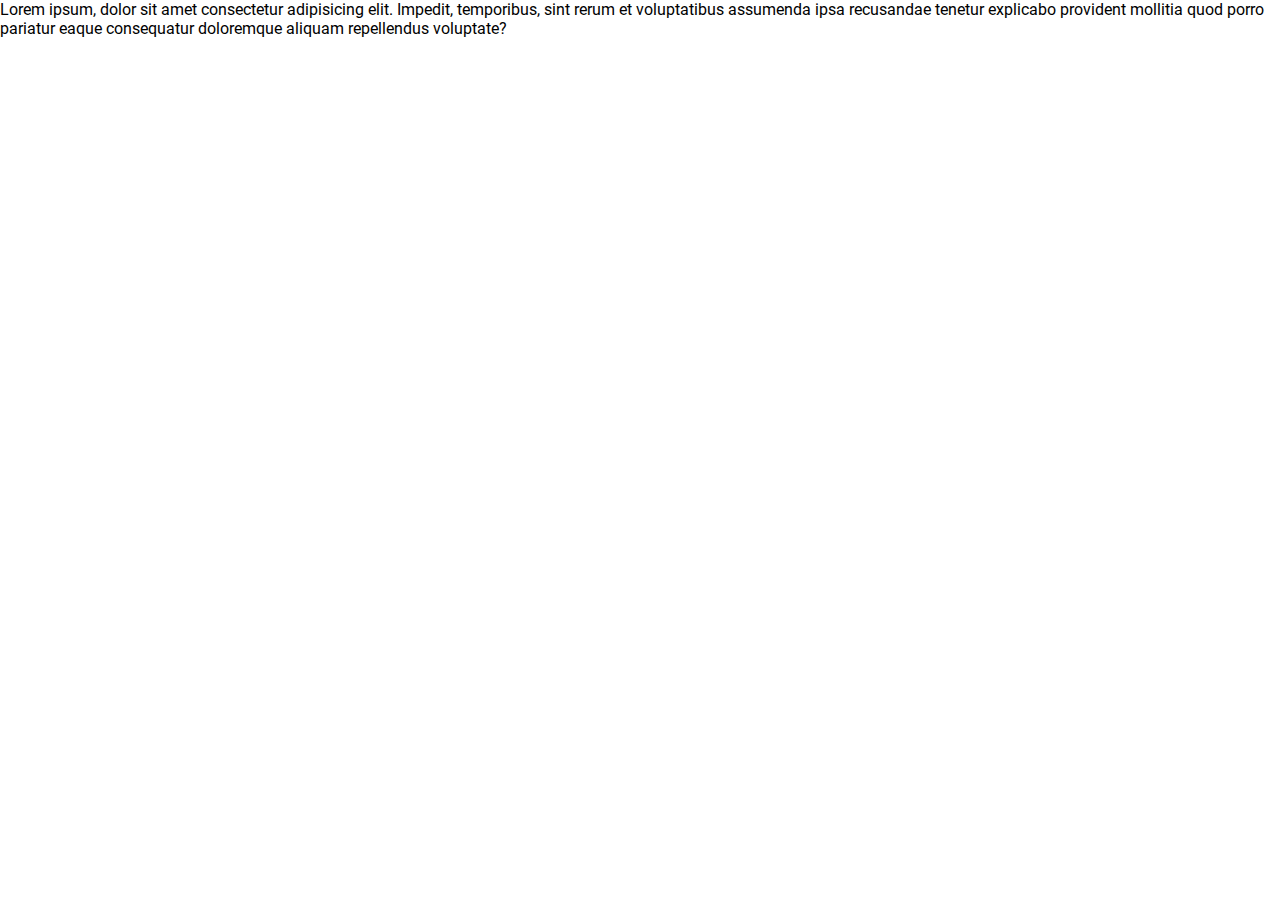
<file: index.html>
<!DOCTYPE html>
<html lang="en">

<head>
    <meta charset="UTF-8">
    <meta http-equiv="X-UA-Compatible" content="IE=edge">
    <meta name="viewport" content="width=device-width, initial-scale=1.0">
    <title>Document</title>
    <!-- <link rel="preconnect" href="https://fonts.googleapis.com">
    <link rel="preconnect" href="https://fonts.gstatic.com" crossorigin>
    <link href="https://fonts.googleapis.com/css2?family=Roboto:ital,wght@0,100;0,300;0,400;0,500;0,700;0,900;1,100;1,300;1,400;1,500;1,700;1,900&display=swap" rel="stylesheet"> -->
    <!-- <link rel="preconnect" href="https://fonts.googleapis.com">
    <link rel="preconnect" href="https://fonts.gstatic.com" crossorigin>
    <link href="https://fonts.googleapis.com/css2?family=Roboto:wght@100;900&display=swap" rel="stylesheet"> -->
    <link rel="stylesheet" href="assets/transfonter.org-20211030-135640/stylesheet.css">
    <link rel="stylesheet" href="assets/css/style.css">

</head>

<body>
    <!-- <div class="template">
        <div class="bio">
            <h1>Morgan</h1>
            <h4>Job Title</h4>
            <div class="email-phone">
                <p>Email: <a href="">test@gmail.com</a></p>
                <span>|</span>
                <p>Phone: 111 11 11</p>
            </div>
        </div>
        <div class="experience">
            <div class="work">
                <div class="work-experience">
                    <h2>Work Experience</h2>
                    <div class="company">
                        <h3>Company Title</h3>
                        <span>City</span>
                        <p>Lorem ipsum dolor sit amet consectetur adipisicing elit. Veniam eligendi deserunt asperiores, accusantium debitis atque velit earum quam quidem nisi minus ut hic mollitia quos nobis, at voluptatem rem et.</p>
                    </div>
                    <div class="company">
                        <h3>Company Title</h3>
                        <span>City</span>
                        <p>Lorem ipsum dolor sit amet consectetur adipisicing elit. Veniam eligendi deserunt asperiores, accusantium debitis atque velit earum quam quidem nisi minus ut hic mollitia quos nobis, at voluptatem rem et.</p>
                    </div>
                    <div class="company">
                        <h3>Company Title</h3>
                        <span>City</span>
                        <p>Lorem ipsum dolor sit amet consectetur adipisicing elit. Veniam eligendi deserunt asperiores, accusantium debitis atque velit earum quam quidem nisi minus ut hic mollitia quos nobis, at voluptatem rem et.</p>
                    </div>
                </div>
                <div class="projects">
                    <h2>Other Projects</h2>
                    <div class="project">
                        <h4>Project Title</h4>
                        <p>Lorem ipsum dolor sit amet consectetur adipisicing elit. Laborum quasi in non dolorem eius, quisquam doloribus, ipsa odio eveniet optio sequi. Illo perspiciatis tenetur qui iure consequatur sit! Necessitatibus, labore?</p>
                    </div>
                    <div class="project">
                        <h4>Project Title</h4>
                        <p>Lorem ipsum dolor sit amet consectetur adipisicing elit. Laborum quasi in non dolorem eius, quisquam doloribus, ipsa odio eveniet optio sequi. Illo perspiciatis tenetur qui iure consequatur sit! Necessitatibus, labore?</p>
                    </div>
                </div>
            </div>
            <div class="education">
                <h2>Education</h2>
                <div class="edu">
                    <h4>Education-School</h4>
                    <span>2012</span>
                    <p>Lorem ipsum dolor sit amet consectetur adipisicing elit. Asperiores quasi aperiam nam quo quaerat aspernatur illum harum! Natus, eius aut ut aspernatur rerum ab laudantium soluta repudiandae sed perspiciatis debitis.</p>
                </div>
                <div class="edu">
                    <h4>Education-School</h4>
                    <span>2012</span>
                    <p>Lorem ipsum dolor sit amet consectetur adipisicing elit. Asperiores quasi aperiam nam quo quaerat aspernatur illum harum! Natus, eius aut ut aspernatur rerum ab laudantium soluta repudiandae sed perspiciatis debitis.</p>
                </div>
                <div class="language">
                    <div class="edu">
                        <h4>Education-School</h4>
                        <span>2012</span>
                        <p>Lorem ipsum dolor sit amet consectetur adipisicing elit. Asperiores quasi aperiam nam quo quaerat aspernatur illum harum! Natus, eius aut ut aspernatur rerum ab laudantium soluta repudiandae sed perspiciatis debitis.</p>
                    </div>
                </div>
                <div class="skils">
                    <div class="edu">
                        <h4>Education-School</h4>
                        <span>2012</span>
                        <p>Lorem ipsum dolor sit amet consectetur adipisicing elit. Asperiores quasi aperiam nam quo quaerat aspernatur illum harum! Natus, eius aut ut aspernatur rerum ab laudantium soluta repudiandae sed perspiciatis debitis.</p>
                    </div>
                </div>
            </div>
        </div>
    </div> -->

    <p>Lorem ipsum, dolor sit amet consectetur adipisicing elit. Impedit, temporibus, sint rerum et voluptatibus assumenda ipsa recusandae tenetur explicabo provident mollitia quod porro pariatur eaque consequatur doloremque aliquam repellendus voluptate?</p>



</body>

</html>
</file>
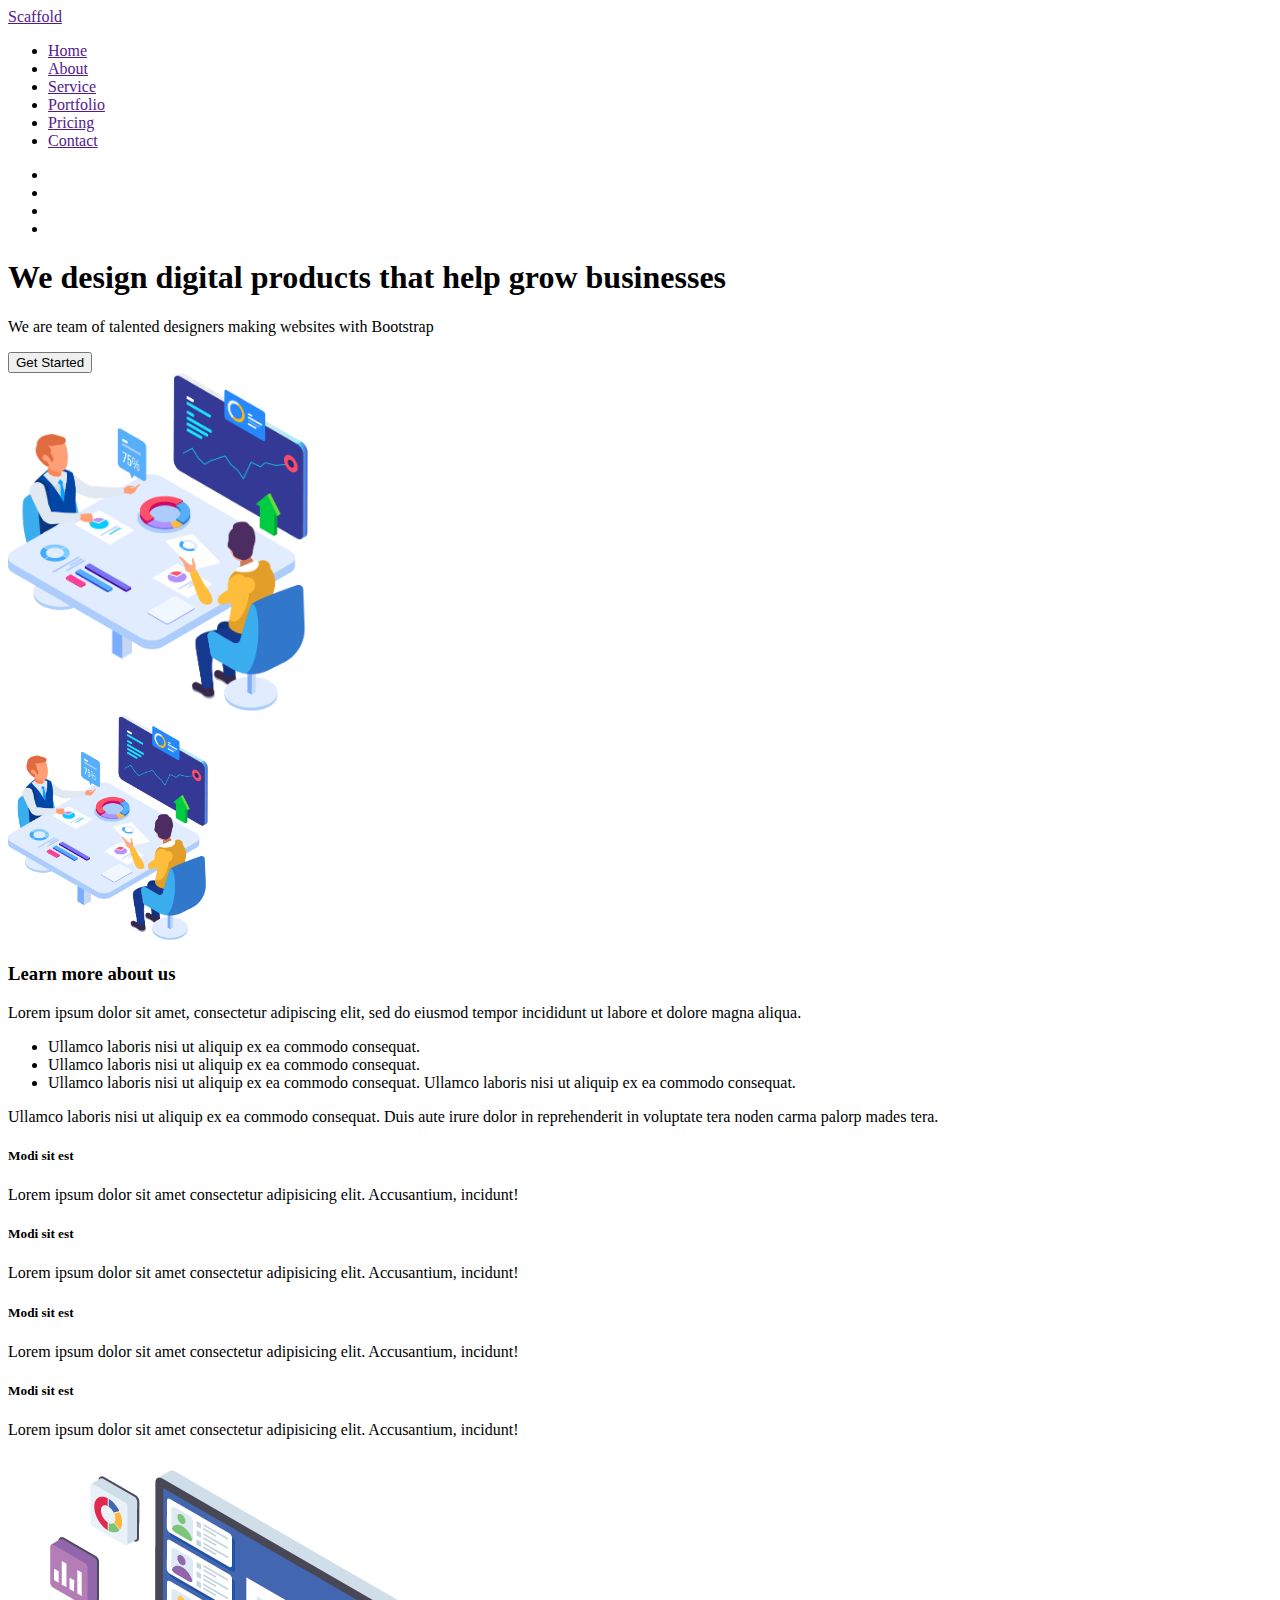
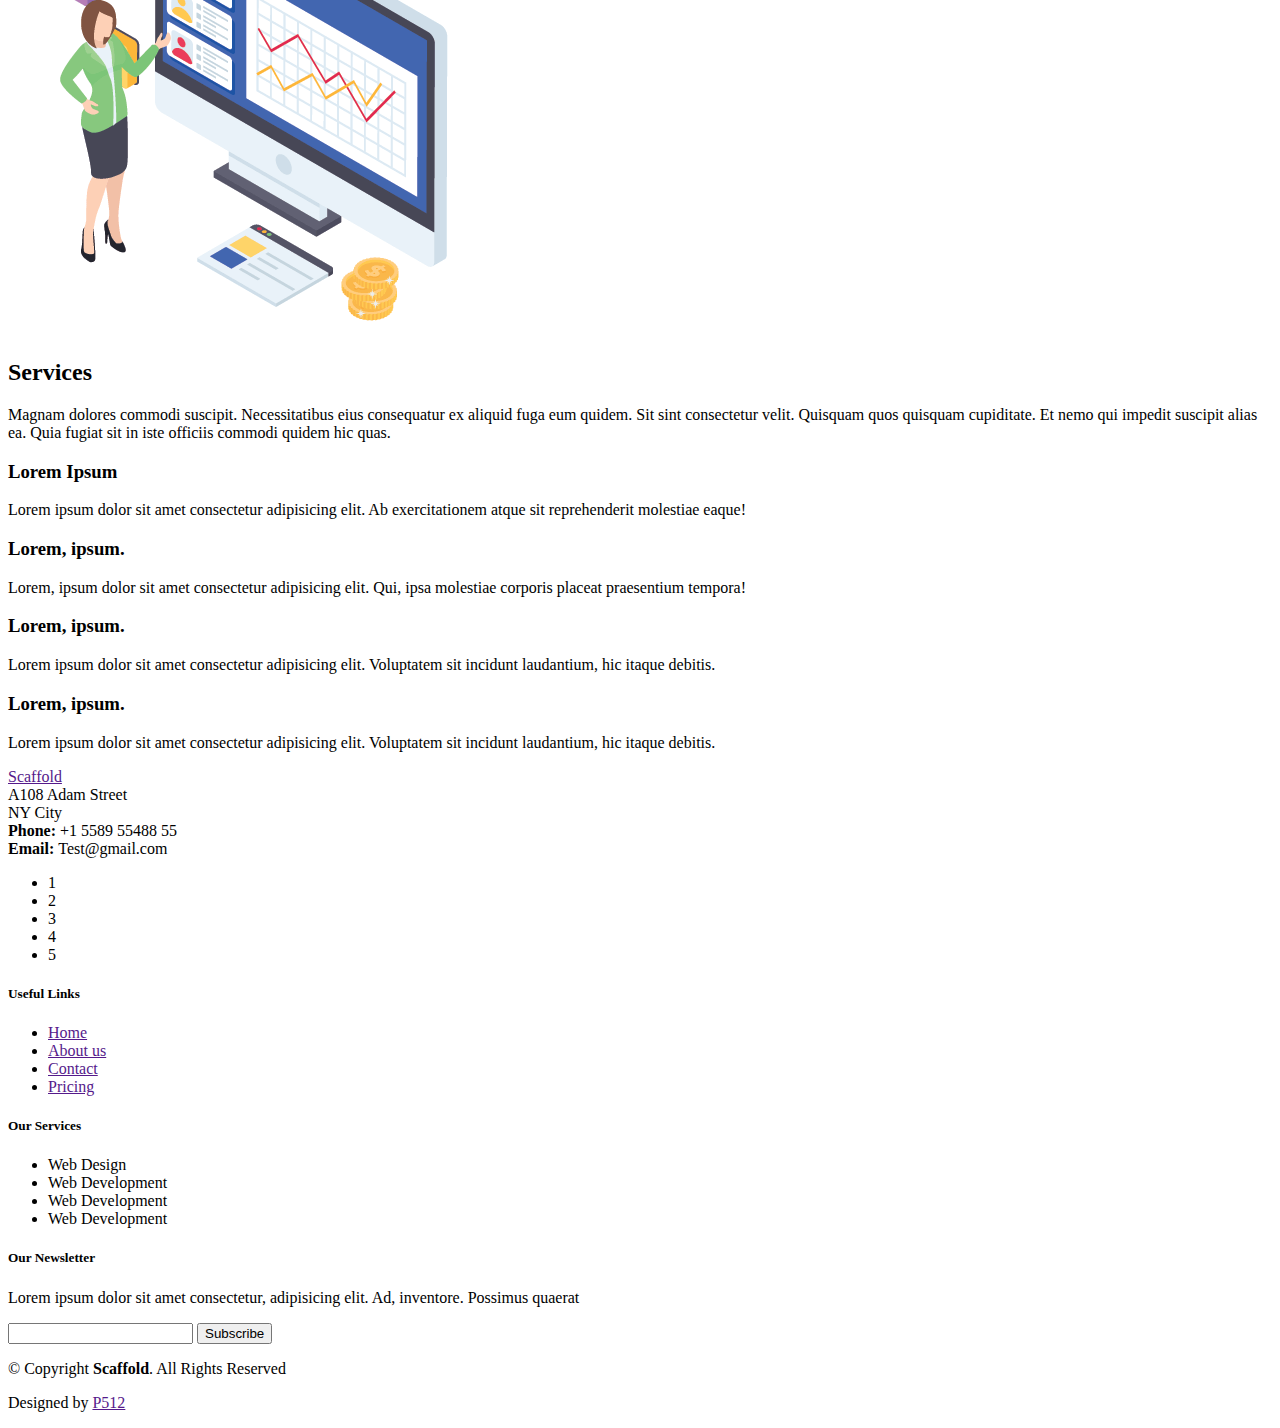
<file: layout.html>
<!DOCTYPE html>
<html lang="en">

<head>
    <meta charset="UTF-8">
    <meta http-equiv="X-UA-Compatible" content="IE=edge">
    <meta name="viewport" content="width=device-width, initial-scale=1.0">
    <title>Document</title>
    <link rel="stylesheet" href="https://cdnjs.cloudflare.com/ajax/libs/font-awesome/6.0.0-beta2/css/all.min.css" integrity="sha512-YWzhKL2whUzgiheMoBFwW8CKV4qpHQAEuvilg9FAn5VJUDwKZZxkJNuGM4XkWuk94WCrrwslk8yWNGmY1EduTA==" crossorigin="anonymous" referrerpolicy="no-referrer"
    />
</head>

<body>
    <header>
        <nav>
            <div class="logo">
                <a href="">Scaffold</a>
            </div>
            <div class="nav-links">
                <ul>
                    <li>
                        <a href="">Home</a>
                    </li>
                    <li>
                        <a href="">About <i class="fas fa-chevron-down"></i></a>
                    </li>
                    <li>
                        <a href="">Service</a>
                    </li>
                    <li>
                        <a href="">Portfolio</a>
                    </li>
                    <li>
                        <a href="">Pricing</a>
                    </li>
                    <li>
                        <a href="">Contact</a>
                    </li>
                </ul>
            </div>
            <div class="social-medias">
                <ul>
                    <li>
                        <a href="">
                            <i class="fab fa-twitter"></i>
                        </a>
                    </li>
                    <li>
                        <a href=""><i class="fab fa-facebook"></i></a>
                    </li>
                    <li>
                        <a href=""><i class="fab fa-instagram"></i></a>
                    </li>
                    <li>
                        <a href=""><i class="fab fa-linkedin"></i></a>
                    </li>
                </ul>
            </div>
        </nav>
    </header>
    <main>
        <section id="About-Business">
            <div class="about">
                <div class="title">
                    <h1>We design digital products that help grow businesses</h1>
                </div>
                <div class="article">
                    <p>We are team of talented designers making websites with Bootstrap</p>
                </div>
                <div class="btn">
                    <button>Get Started</button>
                </div>
            </div>
            <div class="image">
                <img width="300" src="assets/images/hero-img.png" alt="">
            </div>
        </section>
        <section id="More-About">
            <div class="image">
                <img width="200" src="assets/images/hero-img.png" alt="">
            </div>
            <div class="more">
                <div class="title">
                    <h3>Learn more about us</h3>

                </div>
                <div class="article">
                    <p>Lorem ipsum dolor sit amet, consectetur adipiscing elit, sed do eiusmod tempor incididunt ut labore et dolore magna aliqua.</p>
                    <ul>
                        <li> Ullamco laboris nisi ut aliquip ex ea commodo consequat.</li>
                        <li> Ullamco laboris nisi ut aliquip ex ea commodo consequat.</li>
                        <li> Ullamco laboris nisi ut aliquip ex ea commodo consequat. Ullamco laboris nisi ut aliquip ex ea commodo consequat.</li>
                    </ul>
                    <p>Ullamco laboris nisi ut aliquip ex ea commodo consequat. Duis aute irure dolor in reprehenderit in voluptate tera noden carma palorp mades tera.</p>
                </div>
            </div>
        </section>
        <section id="Stats">
            <div class="options">
                <div class="option">
                    <h5>
                        Modi sit est
                    </h5>
                    <p>Lorem ipsum dolor sit amet consectetur adipisicing elit. Accusantium, incidunt!</p>
                </div>
                <div class="option">
                    <h5>
                        Modi sit est
                    </h5>
                    <p>Lorem ipsum dolor sit amet consectetur adipisicing elit. Accusantium, incidunt!</p>
                </div>
                <div class="option">
                    <h5>
                        Modi sit est
                    </h5>
                    <p>Lorem ipsum dolor sit amet consectetur adipisicing elit. Accusantium, incidunt!</p>
                </div>
                <div class="option">
                    <h5>
                        Modi sit est
                    </h5>
                    <p>Lorem ipsum dolor sit amet consectetur adipisicing elit. Accusantium, incidunt!</p>
                </div>
            </div>
            <div class="images">
                <div class="image">
                    <img src="assets/images/features-1.png" alt="">
                </div>
                <div style="display: none;" class="image">
                    <img src="assets/images/features-1.png" alt="">
                </div>
                <div style="display: none;" class="image">
                    <img src="assets/images/features-1.png" alt="">
                </div>
                <div style="display: none;" class="image">
                    <img src="assets/images/features-1.png" alt="">
                </div>
            </div>
        </section>
        <section id="Services">
            <div class="title-article">
                <div class="title">
                    <h2>Services</h2>
                </div>
                <div class="article">
                    Magnam dolores commodi suscipit. Necessitatibus eius consequatur ex aliquid fuga eum quidem. Sit sint consectetur velit. Quisquam quos quisquam cupiditate. Et nemo qui impedit suscipit alias ea. Quia fugiat sit in iste officiis commodi quidem hic quas.
                </div>
            </div>
            <div class="cards">
                <div class="card">
                    <div class="icon">
                        <i class="fas fa-file-word"></i>
                    </div>
                    <div class="info">
                        <h3>Lorem Ipsum</h3>
                        <p>Lorem ipsum dolor sit amet consectetur adipisicing elit. Ab exercitationem atque sit reprehenderit molestiae eaque!</p>
                    </div>
                </div>
                <div class="card">
                    <div class="icon">
                        <i class="fas fa-file-word"></i>
                    </div>
                    <div class="info">
                        <h3>Lorem, ipsum.</h3>
                        <p>Lorem, ipsum dolor sit amet consectetur adipisicing elit. Qui, ipsa molestiae corporis placeat praesentium tempora!</p>
                    </div>
                </div>
                <div class="card">
                    <div class="icon">
                        <i class="fas fa-file-word"></i>
                    </div>
                    <div class="info">
                        <h3>Lorem, ipsum.</h3>
                        <p>Lorem ipsum dolor sit amet consectetur adipisicing elit. Voluptatem sit incidunt laudantium, hic itaque debitis.</p>
                    </div>
                </div>
                <div class="card">
                    <div class="icon">
                        <i class="fas fa-file-word"></i>
                    </div>
                    <div class="info">
                        <h3>Lorem, ipsum.</h3>
                        <p>Lorem ipsum dolor sit amet consectetur adipisicing elit. Voluptatem sit incidunt laudantium, hic itaque debitis.</p>
                    </div>
                </div>
            </div>
        </section>
    </main>
    <footer>
        <div class="footer-info">
            <div class="logo-contact">
                <div class="logo">
                    <a href="">Scaffold</a>
                </div>
                <div class="contact">
                    <div class="address">
                        <div class="location">
                            <span>A108 Adam Street</span><br>
                            <span>NY City</span>
                        </div>
                        <div class="phone-email">
                            <span>
                                <b>Phone: </b>  +1 5589 55488 55
                            </span><br>
                            <span>
                                <strong>Email: </strong> Test@gmail.com
                            </span>
                        </div>
                    </div>
                    <div class="socail">
                        <ul>
                            <li>1</li>
                            <li>2</li>
                            <li>3</li>
                            <li>4</li>
                            <li>5</li>
                        </ul>
                    </div>
                </div>
            </div>
            <div class="useful-links">
                <div class="title">
                    <h5>
                        Useful Links
                    </h5>
                </div>
                <ul>
                    <li>
                        <a href="">Home</a>
                    </li>
                    <li>
                        <a href="">About us</a>
                    </li>
                    <li>
                        <a href="">Contact</a>
                    </li>
                    <li>
                        <a href="">Pricing</a>
                    </li>
                </ul>
            </div>
            <div class="our-services">
                <h5>Our Services</h5>
                <ul>
                    <li>Web Design</li>
                    <li>Web Development</li>
                    <li>
                        Web Development
                    </li>
                    <li>
                        Web Development
                    </li>
                </ul>
            </div>
            <div class="our-newsletter">
                <div class="info">
                    <h5>
                        Our Newsletter
                    </h5>
                    <p>Lorem ipsum dolor sit amet consectetur, adipisicing elit. Ad, inventore. Possimus quaerat </p>
                </div>
                <form action="">
                    <input type="email">
                    <button type="submit">Subscribe</button>
                </form>
            </div>
        </div>
        <div class="copyright">
            <p>© Copyright <b>Scaffold</b>. All Rights Reserved</p>
            <p>Designed by <a href="">P512</a></p>
        </div>
    </footer>
</body>

</html>
</file>
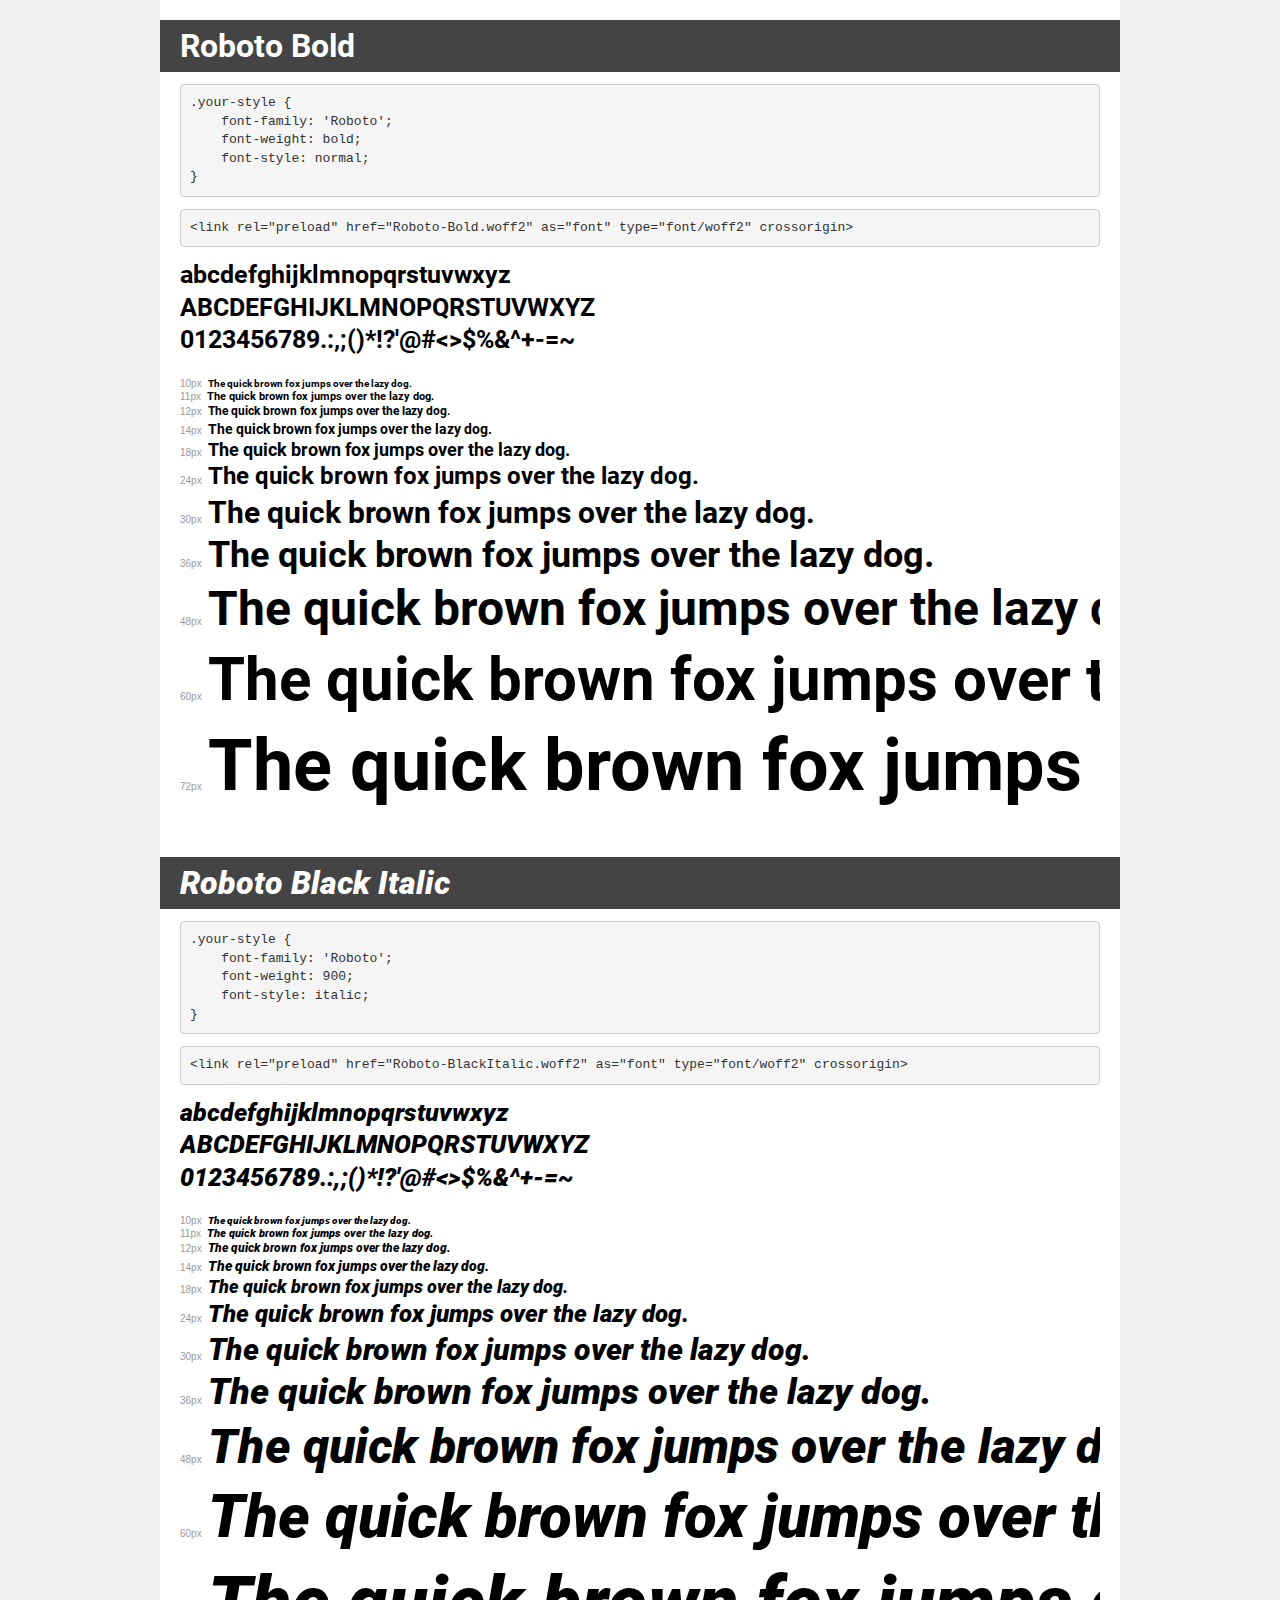
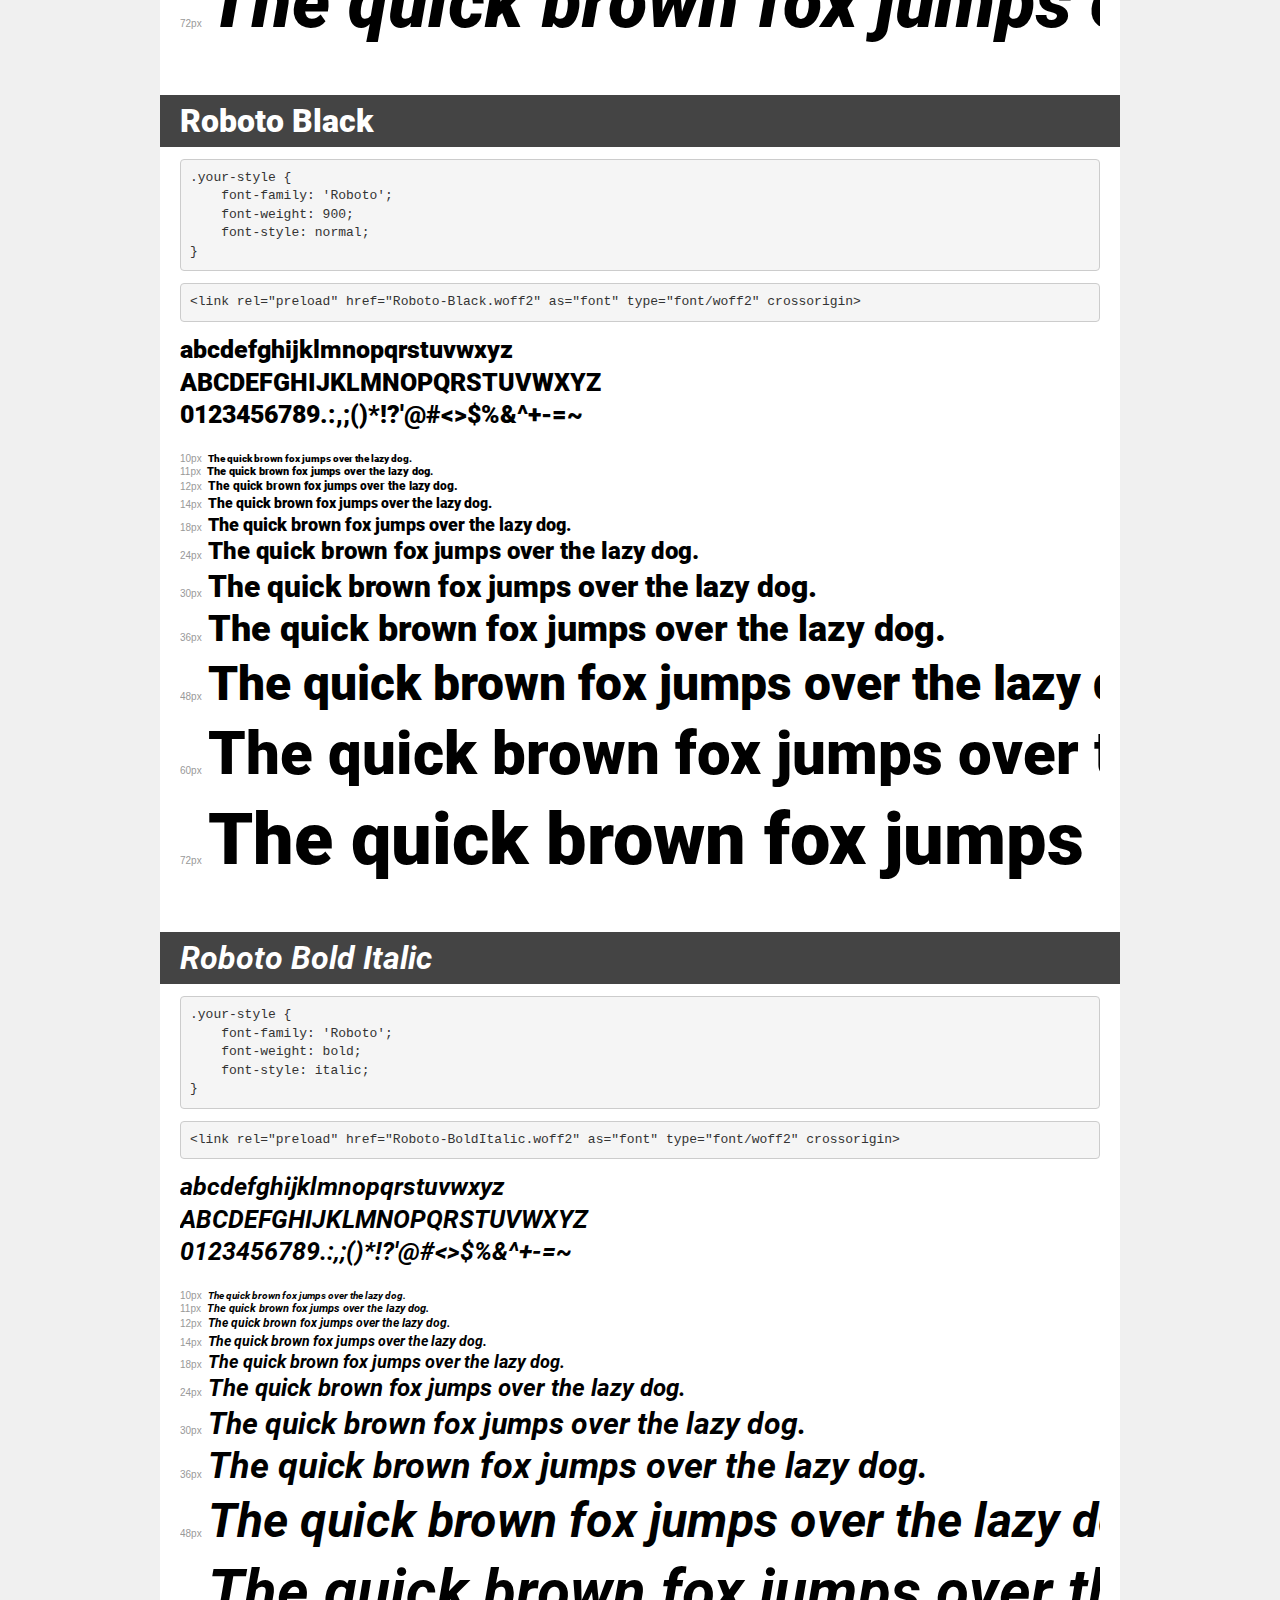
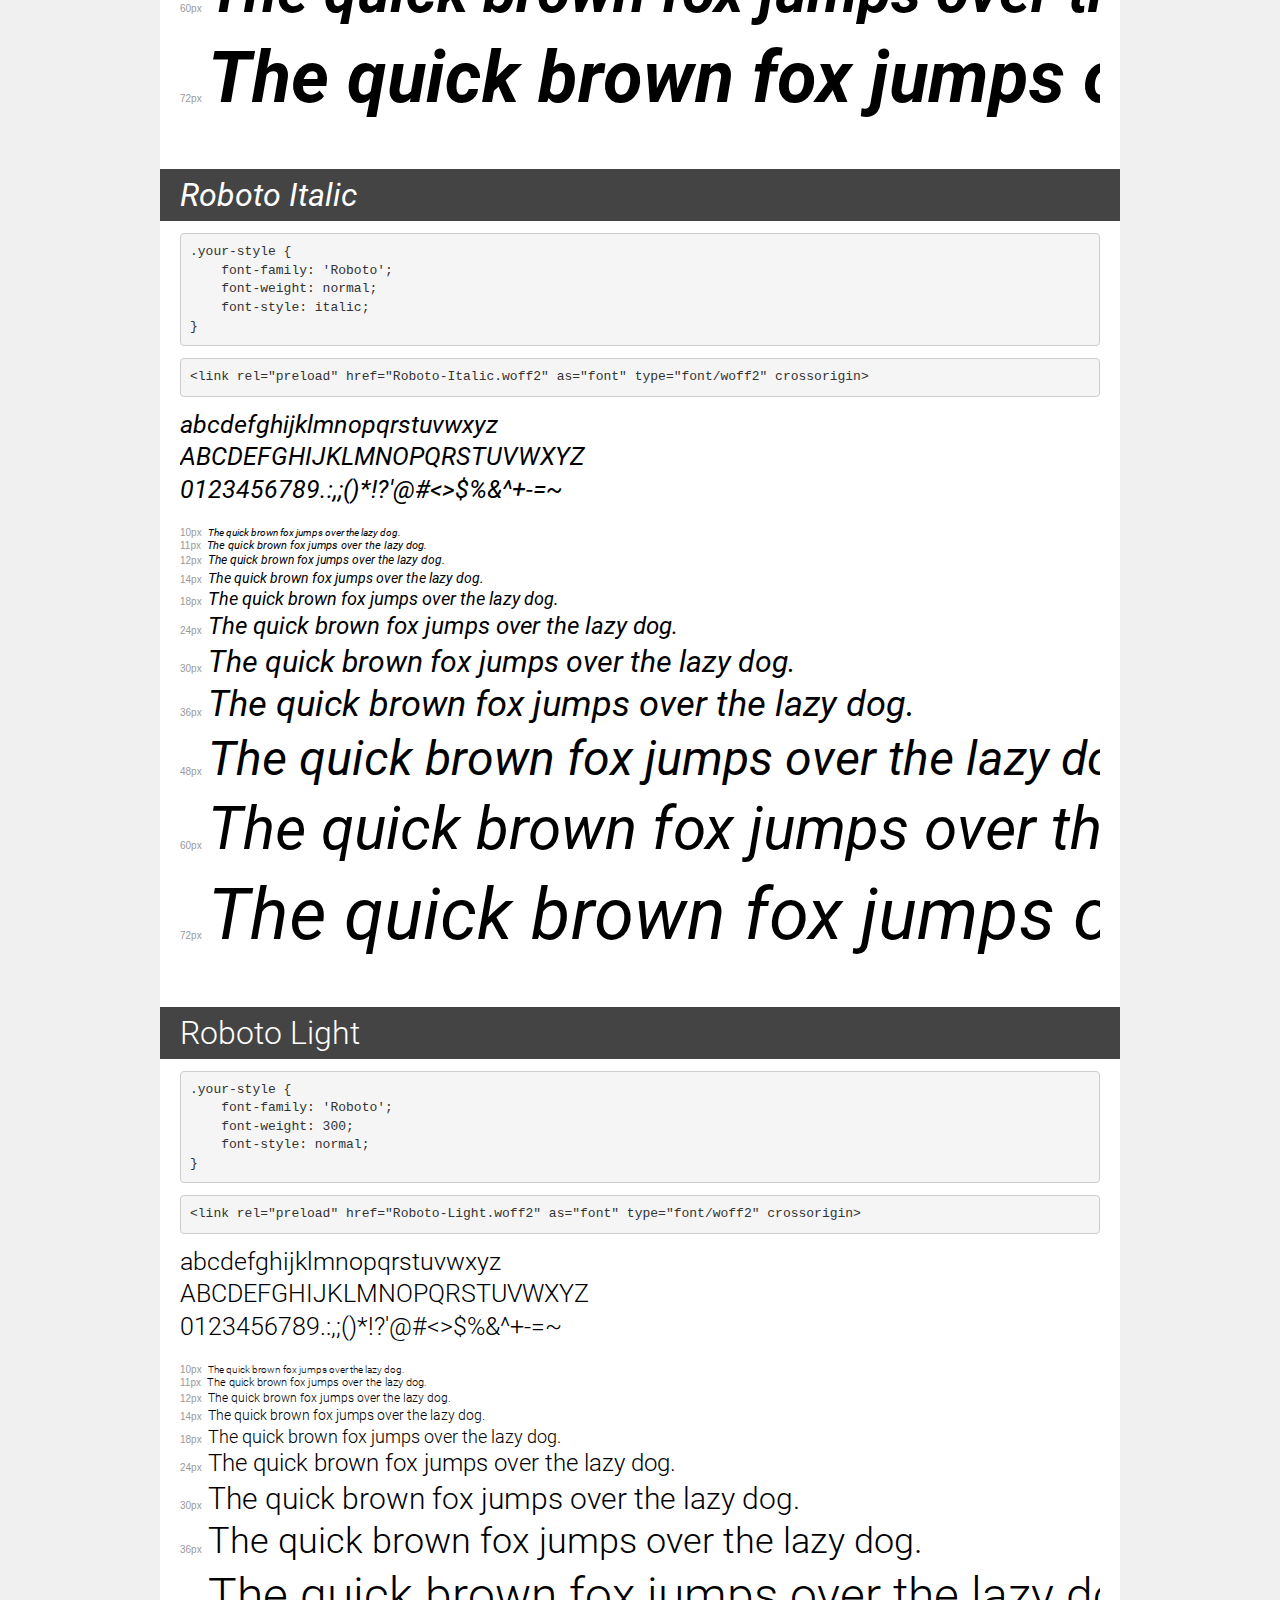
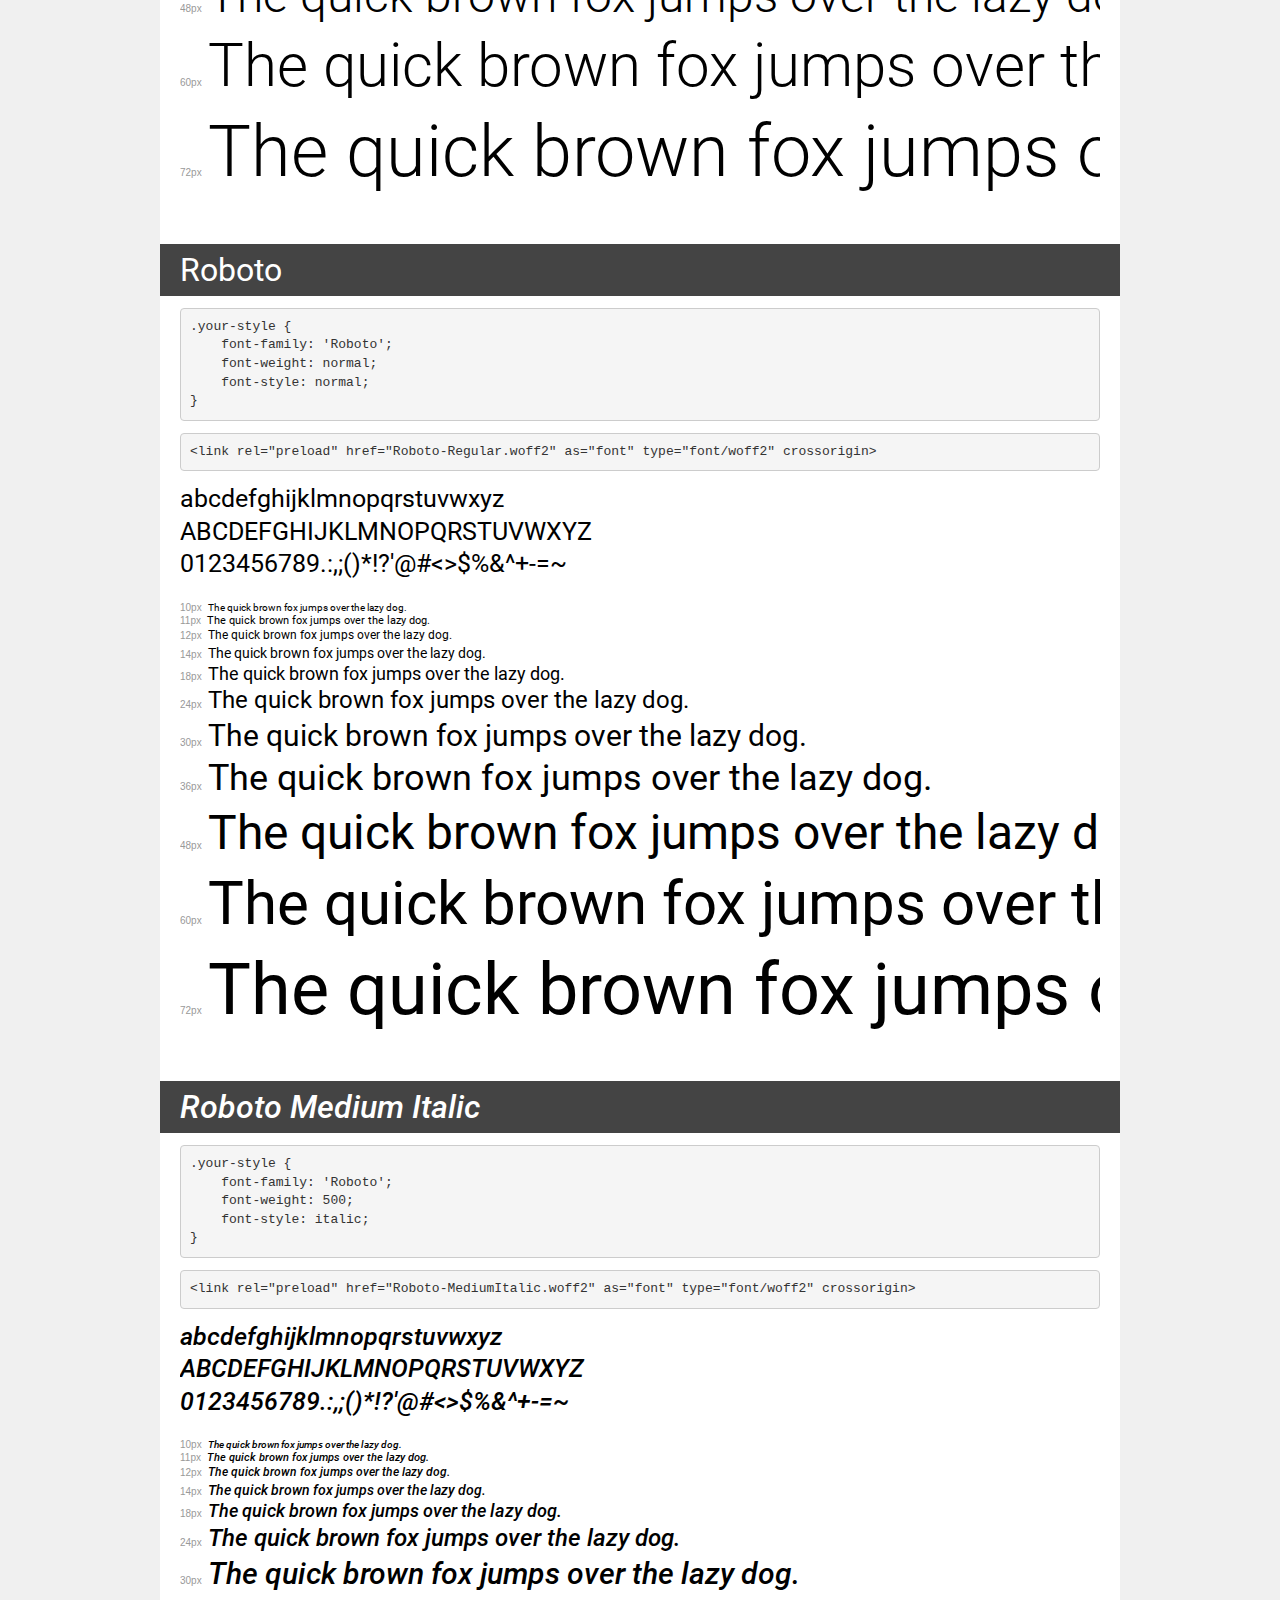
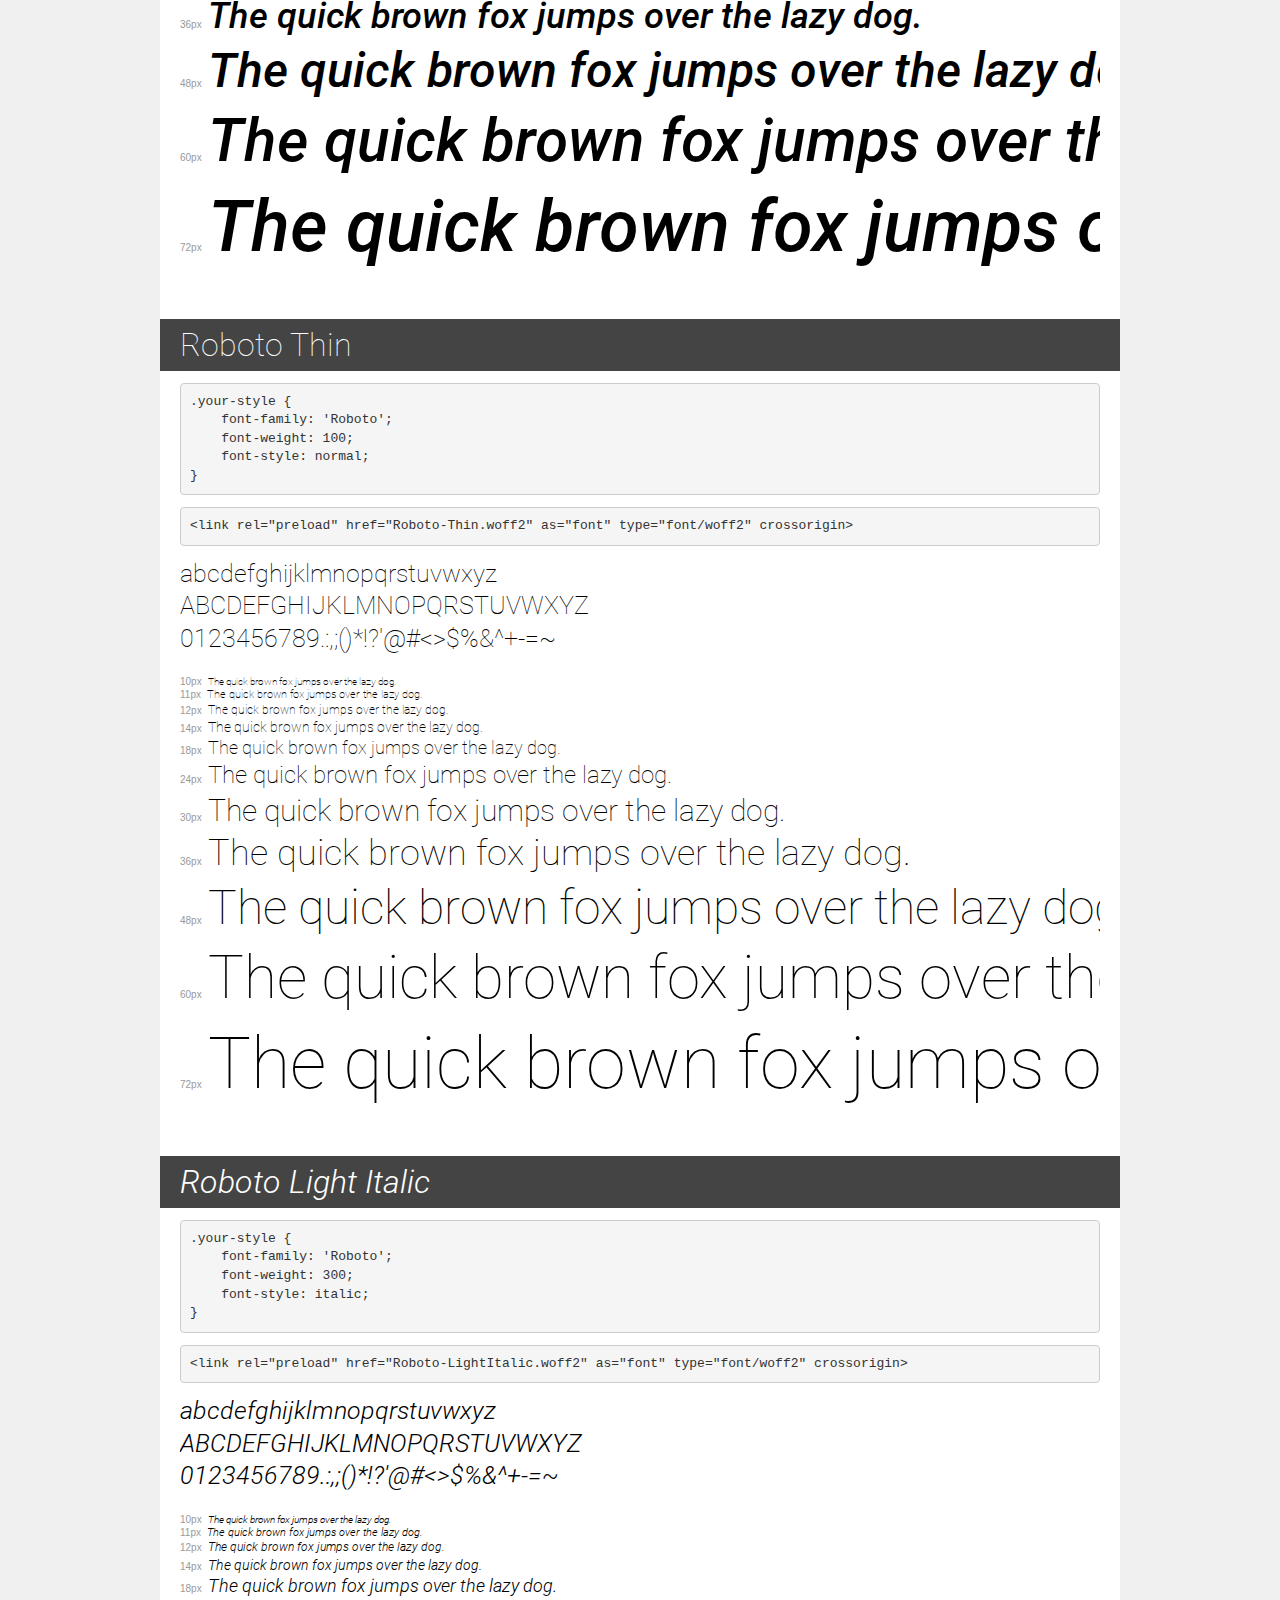
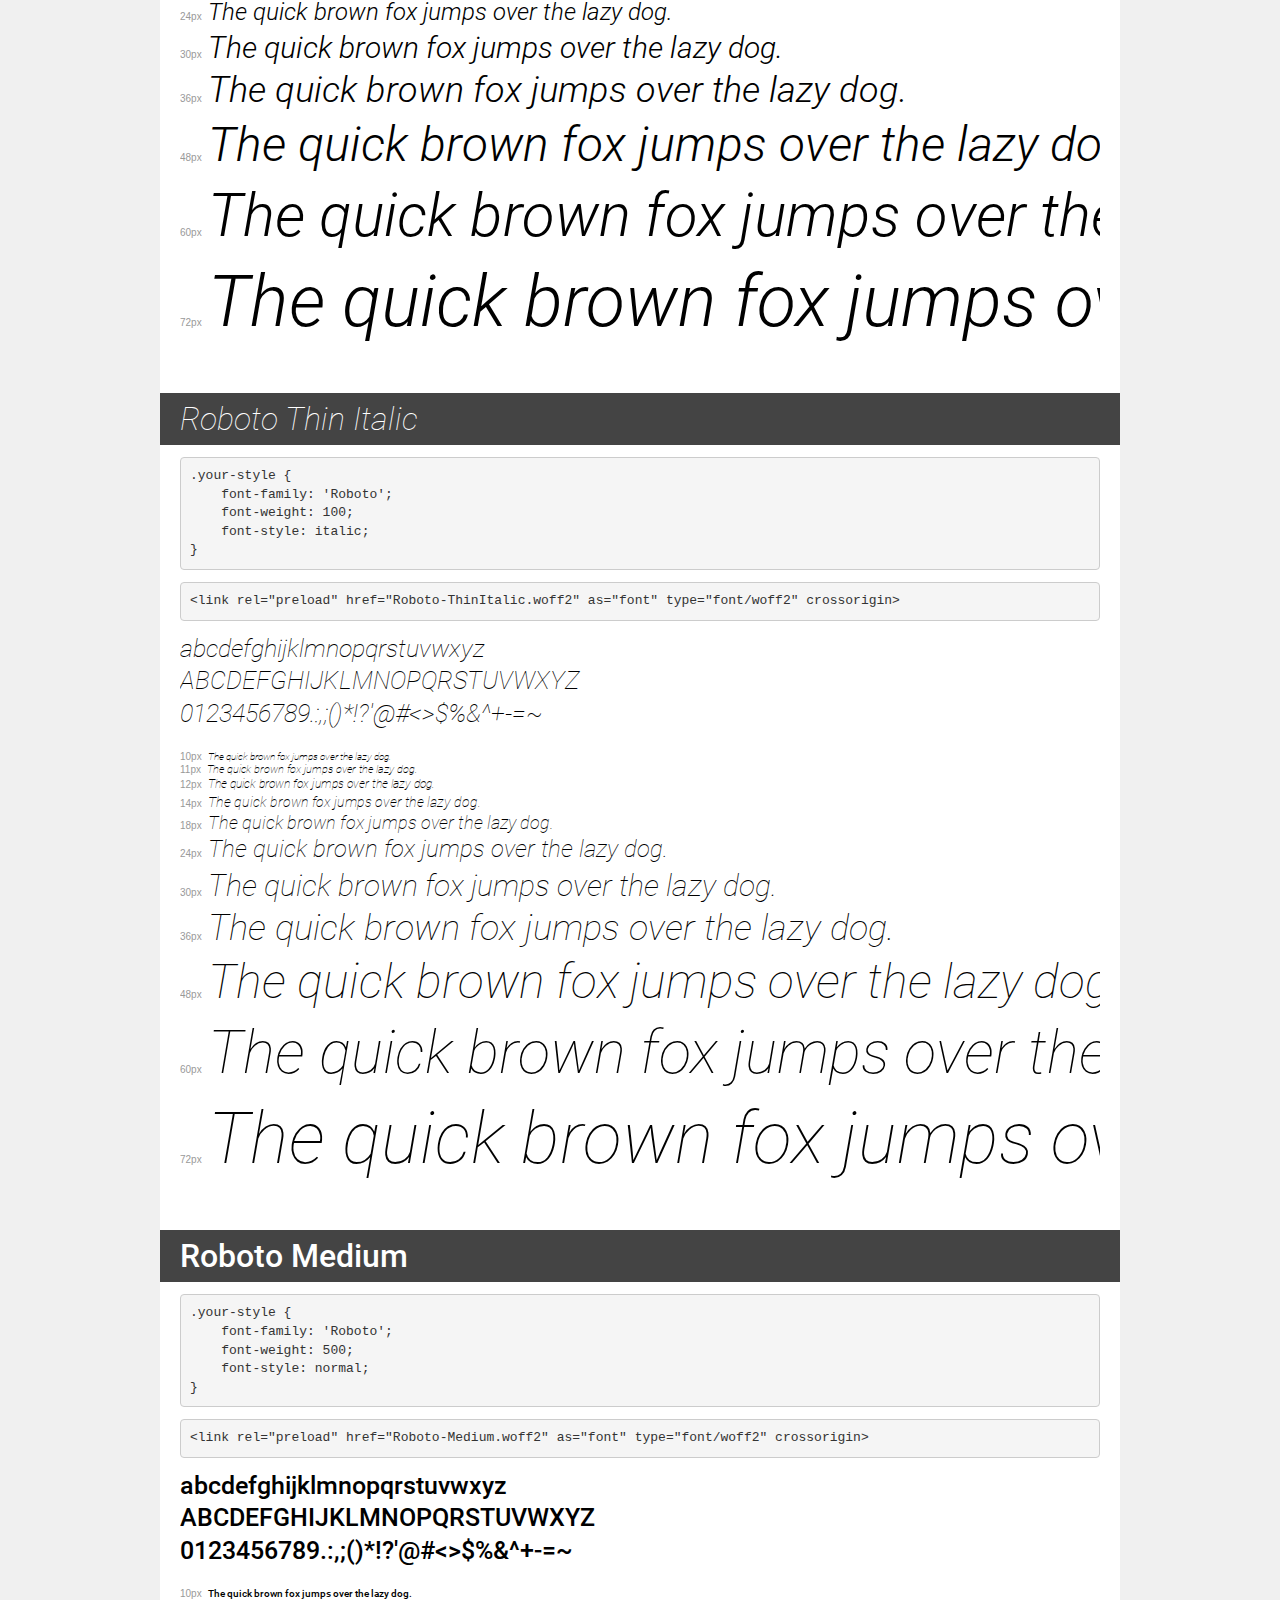
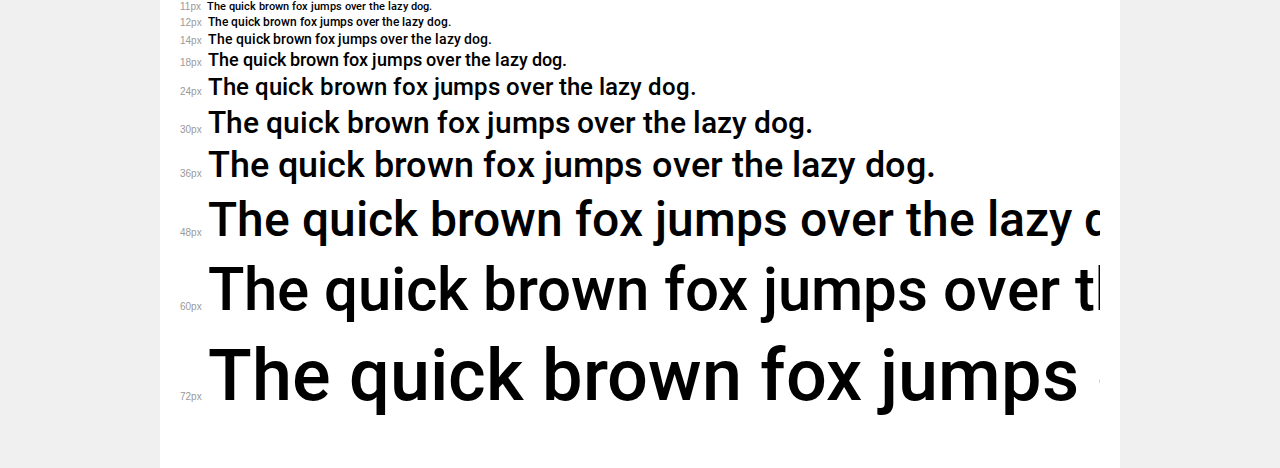
<file: assets/transfonter.org-20211030-135640/demo.html>
<!DOCTYPE html>
<html lang="en">
<head>
    <meta charset="utf-8">
    <meta http-equiv="X-UA-Compatible" content="IE=edge">
    <meta name="viewport" content="width=device-width, initial-scale=1">
    <meta name="robots" content="noindex, noarchive">
    <meta name="format-detection" content="telephone=no">
    <title>Transfonter demo</title>
    <link href="stylesheet.css" rel="stylesheet">
    <style>
        /*
        http://meyerweb.com/eric/tools/css/reset/
        v2.0 | 20110126
        License: none (public domain)
        */
        html, body, div, span, applet, object, iframe,
        h1, h2, h3, h4, h5, h6, p, blockquote, pre,
        a, abbr, acronym, address, big, cite, code,
        del, dfn, em, img, ins, kbd, q, s, samp,
        small, strike, strong, sub, sup, tt, var,
        b, u, i, center,
        dl, dt, dd, ol, ul, li,
        fieldset, form, label, legend,
        table, caption, tbody, tfoot, thead, tr, th, td,
        article, aside, canvas, details, embed,
        figure, figcaption, footer, header, hgroup,
        menu, nav, output, ruby, section, summary,
        time, mark, audio, video {
            margin: 0;
            padding: 0;
            border: 0;
            font-size: 100%;
            font: inherit;
            vertical-align: baseline;
        }
        /* HTML5 display-role reset for older browsers */
        article, aside, details, figcaption, figure,
        footer, header, hgroup, menu, nav, section {
            display: block;
        }
        body {
            line-height: 1;
        }
        ol, ul {
            list-style: none;
        }
        blockquote, q {
            quotes: none;
        }
        blockquote:before, blockquote:after,
        q:before, q:after {
            content: '';
            content: none;
        }
        table {
            border-collapse: collapse;
            border-spacing: 0;
        }
        /* demo styles */
        body {
            background: #f0f0f0;
            color: #000;
        }
        .page {
            background: #fff;
            width: 920px;
            margin: 0 auto;
            padding: 20px 20px 0 20px;
            overflow: hidden;
        }
        .font-container {
            overflow-x: auto;
            overflow-y: hidden;
            margin-bottom: 40px;
            line-height: 1.3;
            white-space: nowrap;
            padding-bottom: 5px;
        }
        h1 {
            position: relative;
            background: #444;
            font-size: 32px;
            color: #fff;
            padding: 10px 20px;
            margin: 0 -20px 12px -20px;
        }
        .letters {
            font-size: 25px;
            margin-bottom: 20px;
        }
        .s10:before {
            content: '10px';
        }
        .s11:before {
            content: '11px';
        }
        .s12:before {
            content: '12px';
        }
        .s14:before {
            content: '14px';
        }
        .s18:before {
            content: '18px';
        }
        .s24:before {
            content: '24px';
        }
        .s30:before {
            content: '30px';
        }
        .s36:before {
            content: '36px';
        }
        .s48:before {
            content: '48px';
        }
        .s60:before {
            content: '60px';
        }
        .s72:before {
            content: '72px';
        }
        .s10:before, .s11:before, .s12:before, .s14:before,
        .s18:before, .s24:before, .s30:before, .s36:before,
        .s48:before, .s60:before, .s72:before {
            font-family: Arial, sans-serif;
            font-size: 10px;
            font-weight: normal;
            font-style: normal;
            color: #999;
            padding-right: 6px;
        }
        pre {
            display: block;
            padding: 9px;
            margin: 0 0 12px;
            font-family: Monaco, Menlo, Consolas, "Courier New", monospace;
            font-size: 13px;
            line-height: 1.428571429;
            color: #333;
            font-weight: normal;
            font-style: normal;
            background-color: #f5f5f5;
            border: 1px solid #ccc;
            overflow-x: auto;
            border-radius: 4px;
        }
        /* responsive */
        @media (max-width: 959px) {
            .page {
                width: auto;
                margin: 0;
            }
        }
    </style>
</head>
<body>
<div class="page">
    <div class="demo">
        <h1 style="font-family: 'Roboto'; font-weight: bold; font-style: normal;">Roboto Bold</h1>
        <pre title="Usage">.your-style {
    font-family: 'Roboto';
    font-weight: bold;
    font-style: normal;
}</pre>
        <pre title="Preload (optional)">
&lt;link rel=&quot;preload&quot; href=&quot;Roboto-Bold.woff2&quot; as=&quot;font&quot; type=&quot;font/woff2&quot; crossorigin&gt;</pre>
        <div class="font-container" style="font-family: 'Roboto'; font-weight: bold; font-style: normal;">
            <p class="letters">
                abcdefghijklmnopqrstuvwxyz<br>
ABCDEFGHIJKLMNOPQRSTUVWXYZ<br>
                0123456789.:,;()*!?'@#&lt;&gt;$%&^+-=~
            </p>
            <p class="s10" style="font-size: 10px;">The quick brown fox jumps over the lazy dog.</p>
            <p class="s11" style="font-size: 11px;">The quick brown fox jumps over the lazy dog.</p>
            <p class="s12" style="font-size: 12px;">The quick brown fox jumps over the lazy dog.</p>
            <p class="s14" style="font-size: 14px;">The quick brown fox jumps over the lazy dog.</p>
            <p class="s18" style="font-size: 18px;">The quick brown fox jumps over the lazy dog.</p>
            <p class="s24" style="font-size: 24px;">The quick brown fox jumps over the lazy dog.</p>
            <p class="s30" style="font-size: 30px;">The quick brown fox jumps over the lazy dog.</p>
            <p class="s36" style="font-size: 36px;">The quick brown fox jumps over the lazy dog.</p>
            <p class="s48" style="font-size: 48px;">The quick brown fox jumps over the lazy dog.</p>
            <p class="s60" style="font-size: 60px;">The quick brown fox jumps over the lazy dog.</p>
            <p class="s72" style="font-size: 72px;">The quick brown fox jumps over the lazy dog.</p>
        </div>
    </div>

    <div class="demo">
        <h1 style="font-family: 'Roboto'; font-weight: 900; font-style: italic;">Roboto Black Italic</h1>
        <pre title="Usage">.your-style {
    font-family: 'Roboto';
    font-weight: 900;
    font-style: italic;
}</pre>
        <pre title="Preload (optional)">
&lt;link rel=&quot;preload&quot; href=&quot;Roboto-BlackItalic.woff2&quot; as=&quot;font&quot; type=&quot;font/woff2&quot; crossorigin&gt;</pre>
        <div class="font-container" style="font-family: 'Roboto'; font-weight: 900; font-style: italic;">
            <p class="letters">
                abcdefghijklmnopqrstuvwxyz<br>
ABCDEFGHIJKLMNOPQRSTUVWXYZ<br>
                0123456789.:,;()*!?'@#&lt;&gt;$%&^+-=~
            </p>
            <p class="s10" style="font-size: 10px;">The quick brown fox jumps over the lazy dog.</p>
            <p class="s11" style="font-size: 11px;">The quick brown fox jumps over the lazy dog.</p>
            <p class="s12" style="font-size: 12px;">The quick brown fox jumps over the lazy dog.</p>
            <p class="s14" style="font-size: 14px;">The quick brown fox jumps over the lazy dog.</p>
            <p class="s18" style="font-size: 18px;">The quick brown fox jumps over the lazy dog.</p>
            <p class="s24" style="font-size: 24px;">The quick brown fox jumps over the lazy dog.</p>
            <p class="s30" style="font-size: 30px;">The quick brown fox jumps over the lazy dog.</p>
            <p class="s36" style="font-size: 36px;">The quick brown fox jumps over the lazy dog.</p>
            <p class="s48" style="font-size: 48px;">The quick brown fox jumps over the lazy dog.</p>
            <p class="s60" style="font-size: 60px;">The quick brown fox jumps over the lazy dog.</p>
            <p class="s72" style="font-size: 72px;">The quick brown fox jumps over the lazy dog.</p>
        </div>
    </div>

    <div class="demo">
        <h1 style="font-family: 'Roboto'; font-weight: 900; font-style: normal;">Roboto Black</h1>
        <pre title="Usage">.your-style {
    font-family: 'Roboto';
    font-weight: 900;
    font-style: normal;
}</pre>
        <pre title="Preload (optional)">
&lt;link rel=&quot;preload&quot; href=&quot;Roboto-Black.woff2&quot; as=&quot;font&quot; type=&quot;font/woff2&quot; crossorigin&gt;</pre>
        <div class="font-container" style="font-family: 'Roboto'; font-weight: 900; font-style: normal;">
            <p class="letters">
                abcdefghijklmnopqrstuvwxyz<br>
ABCDEFGHIJKLMNOPQRSTUVWXYZ<br>
                0123456789.:,;()*!?'@#&lt;&gt;$%&^+-=~
            </p>
            <p class="s10" style="font-size: 10px;">The quick brown fox jumps over the lazy dog.</p>
            <p class="s11" style="font-size: 11px;">The quick brown fox jumps over the lazy dog.</p>
            <p class="s12" style="font-size: 12px;">The quick brown fox jumps over the lazy dog.</p>
            <p class="s14" style="font-size: 14px;">The quick brown fox jumps over the lazy dog.</p>
            <p class="s18" style="font-size: 18px;">The quick brown fox jumps over the lazy dog.</p>
            <p class="s24" style="font-size: 24px;">The quick brown fox jumps over the lazy dog.</p>
            <p class="s30" style="font-size: 30px;">The quick brown fox jumps over the lazy dog.</p>
            <p class="s36" style="font-size: 36px;">The quick brown fox jumps over the lazy dog.</p>
            <p class="s48" style="font-size: 48px;">The quick brown fox jumps over the lazy dog.</p>
            <p class="s60" style="font-size: 60px;">The quick brown fox jumps over the lazy dog.</p>
            <p class="s72" style="font-size: 72px;">The quick brown fox jumps over the lazy dog.</p>
        </div>
    </div>

    <div class="demo">
        <h1 style="font-family: 'Roboto'; font-weight: bold; font-style: italic;">Roboto Bold Italic</h1>
        <pre title="Usage">.your-style {
    font-family: 'Roboto';
    font-weight: bold;
    font-style: italic;
}</pre>
        <pre title="Preload (optional)">
&lt;link rel=&quot;preload&quot; href=&quot;Roboto-BoldItalic.woff2&quot; as=&quot;font&quot; type=&quot;font/woff2&quot; crossorigin&gt;</pre>
        <div class="font-container" style="font-family: 'Roboto'; font-weight: bold; font-style: italic;">
            <p class="letters">
                abcdefghijklmnopqrstuvwxyz<br>
ABCDEFGHIJKLMNOPQRSTUVWXYZ<br>
                0123456789.:,;()*!?'@#&lt;&gt;$%&^+-=~
            </p>
            <p class="s10" style="font-size: 10px;">The quick brown fox jumps over the lazy dog.</p>
            <p class="s11" style="font-size: 11px;">The quick brown fox jumps over the lazy dog.</p>
            <p class="s12" style="font-size: 12px;">The quick brown fox jumps over the lazy dog.</p>
            <p class="s14" style="font-size: 14px;">The quick brown fox jumps over the lazy dog.</p>
            <p class="s18" style="font-size: 18px;">The quick brown fox jumps over the lazy dog.</p>
            <p class="s24" style="font-size: 24px;">The quick brown fox jumps over the lazy dog.</p>
            <p class="s30" style="font-size: 30px;">The quick brown fox jumps over the lazy dog.</p>
            <p class="s36" style="font-size: 36px;">The quick brown fox jumps over the lazy dog.</p>
            <p class="s48" style="font-size: 48px;">The quick brown fox jumps over the lazy dog.</p>
            <p class="s60" style="font-size: 60px;">The quick brown fox jumps over the lazy dog.</p>
            <p class="s72" style="font-size: 72px;">The quick brown fox jumps over the lazy dog.</p>
        </div>
    </div>

    <div class="demo">
        <h1 style="font-family: 'Roboto'; font-weight: normal; font-style: italic;">Roboto Italic</h1>
        <pre title="Usage">.your-style {
    font-family: 'Roboto';
    font-weight: normal;
    font-style: italic;
}</pre>
        <pre title="Preload (optional)">
&lt;link rel=&quot;preload&quot; href=&quot;Roboto-Italic.woff2&quot; as=&quot;font&quot; type=&quot;font/woff2&quot; crossorigin&gt;</pre>
        <div class="font-container" style="font-family: 'Roboto'; font-weight: normal; font-style: italic;">
            <p class="letters">
                abcdefghijklmnopqrstuvwxyz<br>
ABCDEFGHIJKLMNOPQRSTUVWXYZ<br>
                0123456789.:,;()*!?'@#&lt;&gt;$%&^+-=~
            </p>
            <p class="s10" style="font-size: 10px;">The quick brown fox jumps over the lazy dog.</p>
            <p class="s11" style="font-size: 11px;">The quick brown fox jumps over the lazy dog.</p>
            <p class="s12" style="font-size: 12px;">The quick brown fox jumps over the lazy dog.</p>
            <p class="s14" style="font-size: 14px;">The quick brown fox jumps over the lazy dog.</p>
            <p class="s18" style="font-size: 18px;">The quick brown fox jumps over the lazy dog.</p>
            <p class="s24" style="font-size: 24px;">The quick brown fox jumps over the lazy dog.</p>
            <p class="s30" style="font-size: 30px;">The quick brown fox jumps over the lazy dog.</p>
            <p class="s36" style="font-size: 36px;">The quick brown fox jumps over the lazy dog.</p>
            <p class="s48" style="font-size: 48px;">The quick brown fox jumps over the lazy dog.</p>
            <p class="s60" style="font-size: 60px;">The quick brown fox jumps over the lazy dog.</p>
            <p class="s72" style="font-size: 72px;">The quick brown fox jumps over the lazy dog.</p>
        </div>
    </div>

    <div class="demo">
        <h1 style="font-family: 'Roboto'; font-weight: 300; font-style: normal;">Roboto Light</h1>
        <pre title="Usage">.your-style {
    font-family: 'Roboto';
    font-weight: 300;
    font-style: normal;
}</pre>
        <pre title="Preload (optional)">
&lt;link rel=&quot;preload&quot; href=&quot;Roboto-Light.woff2&quot; as=&quot;font&quot; type=&quot;font/woff2&quot; crossorigin&gt;</pre>
        <div class="font-container" style="font-family: 'Roboto'; font-weight: 300; font-style: normal;">
            <p class="letters">
                abcdefghijklmnopqrstuvwxyz<br>
ABCDEFGHIJKLMNOPQRSTUVWXYZ<br>
                0123456789.:,;()*!?'@#&lt;&gt;$%&^+-=~
            </p>
            <p class="s10" style="font-size: 10px;">The quick brown fox jumps over the lazy dog.</p>
            <p class="s11" style="font-size: 11px;">The quick brown fox jumps over the lazy dog.</p>
            <p class="s12" style="font-size: 12px;">The quick brown fox jumps over the lazy dog.</p>
            <p class="s14" style="font-size: 14px;">The quick brown fox jumps over the lazy dog.</p>
            <p class="s18" style="font-size: 18px;">The quick brown fox jumps over the lazy dog.</p>
            <p class="s24" style="font-size: 24px;">The quick brown fox jumps over the lazy dog.</p>
            <p class="s30" style="font-size: 30px;">The quick brown fox jumps over the lazy dog.</p>
            <p class="s36" style="font-size: 36px;">The quick brown fox jumps over the lazy dog.</p>
            <p class="s48" style="font-size: 48px;">The quick brown fox jumps over the lazy dog.</p>
            <p class="s60" style="font-size: 60px;">The quick brown fox jumps over the lazy dog.</p>
            <p class="s72" style="font-size: 72px;">The quick brown fox jumps over the lazy dog.</p>
        </div>
    </div>

    <div class="demo">
        <h1 style="font-family: 'Roboto'; font-weight: normal; font-style: normal;">Roboto</h1>
        <pre title="Usage">.your-style {
    font-family: 'Roboto';
    font-weight: normal;
    font-style: normal;
}</pre>
        <pre title="Preload (optional)">
&lt;link rel=&quot;preload&quot; href=&quot;Roboto-Regular.woff2&quot; as=&quot;font&quot; type=&quot;font/woff2&quot; crossorigin&gt;</pre>
        <div class="font-container" style="font-family: 'Roboto'; font-weight: normal; font-style: normal;">
            <p class="letters">
                abcdefghijklmnopqrstuvwxyz<br>
ABCDEFGHIJKLMNOPQRSTUVWXYZ<br>
                0123456789.:,;()*!?'@#&lt;&gt;$%&^+-=~
            </p>
            <p class="s10" style="font-size: 10px;">The quick brown fox jumps over the lazy dog.</p>
            <p class="s11" style="font-size: 11px;">The quick brown fox jumps over the lazy dog.</p>
            <p class="s12" style="font-size: 12px;">The quick brown fox jumps over the lazy dog.</p>
            <p class="s14" style="font-size: 14px;">The quick brown fox jumps over the lazy dog.</p>
            <p class="s18" style="font-size: 18px;">The quick brown fox jumps over the lazy dog.</p>
            <p class="s24" style="font-size: 24px;">The quick brown fox jumps over the lazy dog.</p>
            <p class="s30" style="font-size: 30px;">The quick brown fox jumps over the lazy dog.</p>
            <p class="s36" style="font-size: 36px;">The quick brown fox jumps over the lazy dog.</p>
            <p class="s48" style="font-size: 48px;">The quick brown fox jumps over the lazy dog.</p>
            <p class="s60" style="font-size: 60px;">The quick brown fox jumps over the lazy dog.</p>
            <p class="s72" style="font-size: 72px;">The quick brown fox jumps over the lazy dog.</p>
        </div>
    </div>

    <div class="demo">
        <h1 style="font-family: 'Roboto'; font-weight: 500; font-style: italic;">Roboto Medium Italic</h1>
        <pre title="Usage">.your-style {
    font-family: 'Roboto';
    font-weight: 500;
    font-style: italic;
}</pre>
        <pre title="Preload (optional)">
&lt;link rel=&quot;preload&quot; href=&quot;Roboto-MediumItalic.woff2&quot; as=&quot;font&quot; type=&quot;font/woff2&quot; crossorigin&gt;</pre>
        <div class="font-container" style="font-family: 'Roboto'; font-weight: 500; font-style: italic;">
            <p class="letters">
                abcdefghijklmnopqrstuvwxyz<br>
ABCDEFGHIJKLMNOPQRSTUVWXYZ<br>
                0123456789.:,;()*!?'@#&lt;&gt;$%&^+-=~
            </p>
            <p class="s10" style="font-size: 10px;">The quick brown fox jumps over the lazy dog.</p>
            <p class="s11" style="font-size: 11px;">The quick brown fox jumps over the lazy dog.</p>
            <p class="s12" style="font-size: 12px;">The quick brown fox jumps over the lazy dog.</p>
            <p class="s14" style="font-size: 14px;">The quick brown fox jumps over the lazy dog.</p>
            <p class="s18" style="font-size: 18px;">The quick brown fox jumps over the lazy dog.</p>
            <p class="s24" style="font-size: 24px;">The quick brown fox jumps over the lazy dog.</p>
            <p class="s30" style="font-size: 30px;">The quick brown fox jumps over the lazy dog.</p>
            <p class="s36" style="font-size: 36px;">The quick brown fox jumps over the lazy dog.</p>
            <p class="s48" style="font-size: 48px;">The quick brown fox jumps over the lazy dog.</p>
            <p class="s60" style="font-size: 60px;">The quick brown fox jumps over the lazy dog.</p>
            <p class="s72" style="font-size: 72px;">The quick brown fox jumps over the lazy dog.</p>
        </div>
    </div>

    <div class="demo">
        <h1 style="font-family: 'Roboto'; font-weight: 100; font-style: normal;">Roboto Thin</h1>
        <pre title="Usage">.your-style {
    font-family: 'Roboto';
    font-weight: 100;
    font-style: normal;
}</pre>
        <pre title="Preload (optional)">
&lt;link rel=&quot;preload&quot; href=&quot;Roboto-Thin.woff2&quot; as=&quot;font&quot; type=&quot;font/woff2&quot; crossorigin&gt;</pre>
        <div class="font-container" style="font-family: 'Roboto'; font-weight: 100; font-style: normal;">
            <p class="letters">
                abcdefghijklmnopqrstuvwxyz<br>
ABCDEFGHIJKLMNOPQRSTUVWXYZ<br>
                0123456789.:,;()*!?'@#&lt;&gt;$%&^+-=~
            </p>
            <p class="s10" style="font-size: 10px;">The quick brown fox jumps over the lazy dog.</p>
            <p class="s11" style="font-size: 11px;">The quick brown fox jumps over the lazy dog.</p>
            <p class="s12" style="font-size: 12px;">The quick brown fox jumps over the lazy dog.</p>
            <p class="s14" style="font-size: 14px;">The quick brown fox jumps over the lazy dog.</p>
            <p class="s18" style="font-size: 18px;">The quick brown fox jumps over the lazy dog.</p>
            <p class="s24" style="font-size: 24px;">The quick brown fox jumps over the lazy dog.</p>
            <p class="s30" style="font-size: 30px;">The quick brown fox jumps over the lazy dog.</p>
            <p class="s36" style="font-size: 36px;">The quick brown fox jumps over the lazy dog.</p>
            <p class="s48" style="font-size: 48px;">The quick brown fox jumps over the lazy dog.</p>
            <p class="s60" style="font-size: 60px;">The quick brown fox jumps over the lazy dog.</p>
            <p class="s72" style="font-size: 72px;">The quick brown fox jumps over the lazy dog.</p>
        </div>
    </div>

    <div class="demo">
        <h1 style="font-family: 'Roboto'; font-weight: 300; font-style: italic;">Roboto Light Italic</h1>
        <pre title="Usage">.your-style {
    font-family: 'Roboto';
    font-weight: 300;
    font-style: italic;
}</pre>
        <pre title="Preload (optional)">
&lt;link rel=&quot;preload&quot; href=&quot;Roboto-LightItalic.woff2&quot; as=&quot;font&quot; type=&quot;font/woff2&quot; crossorigin&gt;</pre>
        <div class="font-container" style="font-family: 'Roboto'; font-weight: 300; font-style: italic;">
            <p class="letters">
                abcdefghijklmnopqrstuvwxyz<br>
ABCDEFGHIJKLMNOPQRSTUVWXYZ<br>
                0123456789.:,;()*!?'@#&lt;&gt;$%&^+-=~
            </p>
            <p class="s10" style="font-size: 10px;">The quick brown fox jumps over the lazy dog.</p>
            <p class="s11" style="font-size: 11px;">The quick brown fox jumps over the lazy dog.</p>
            <p class="s12" style="font-size: 12px;">The quick brown fox jumps over the lazy dog.</p>
            <p class="s14" style="font-size: 14px;">The quick brown fox jumps over the lazy dog.</p>
            <p class="s18" style="font-size: 18px;">The quick brown fox jumps over the lazy dog.</p>
            <p class="s24" style="font-size: 24px;">The quick brown fox jumps over the lazy dog.</p>
            <p class="s30" style="font-size: 30px;">The quick brown fox jumps over the lazy dog.</p>
            <p class="s36" style="font-size: 36px;">The quick brown fox jumps over the lazy dog.</p>
            <p class="s48" style="font-size: 48px;">The quick brown fox jumps over the lazy dog.</p>
            <p class="s60" style="font-size: 60px;">The quick brown fox jumps over the lazy dog.</p>
            <p class="s72" style="font-size: 72px;">The quick brown fox jumps over the lazy dog.</p>
        </div>
    </div>

    <div class="demo">
        <h1 style="font-family: 'Roboto'; font-weight: 100; font-style: italic;">Roboto Thin Italic</h1>
        <pre title="Usage">.your-style {
    font-family: 'Roboto';
    font-weight: 100;
    font-style: italic;
}</pre>
        <pre title="Preload (optional)">
&lt;link rel=&quot;preload&quot; href=&quot;Roboto-ThinItalic.woff2&quot; as=&quot;font&quot; type=&quot;font/woff2&quot; crossorigin&gt;</pre>
        <div class="font-container" style="font-family: 'Roboto'; font-weight: 100; font-style: italic;">
            <p class="letters">
                abcdefghijklmnopqrstuvwxyz<br>
ABCDEFGHIJKLMNOPQRSTUVWXYZ<br>
                0123456789.:,;()*!?'@#&lt;&gt;$%&^+-=~
            </p>
            <p class="s10" style="font-size: 10px;">The quick brown fox jumps over the lazy dog.</p>
            <p class="s11" style="font-size: 11px;">The quick brown fox jumps over the lazy dog.</p>
            <p class="s12" style="font-size: 12px;">The quick brown fox jumps over the lazy dog.</p>
            <p class="s14" style="font-size: 14px;">The quick brown fox jumps over the lazy dog.</p>
            <p class="s18" style="font-size: 18px;">The quick brown fox jumps over the lazy dog.</p>
            <p class="s24" style="font-size: 24px;">The quick brown fox jumps over the lazy dog.</p>
            <p class="s30" style="font-size: 30px;">The quick brown fox jumps over the lazy dog.</p>
            <p class="s36" style="font-size: 36px;">The quick brown fox jumps over the lazy dog.</p>
            <p class="s48" style="font-size: 48px;">The quick brown fox jumps over the lazy dog.</p>
            <p class="s60" style="font-size: 60px;">The quick brown fox jumps over the lazy dog.</p>
            <p class="s72" style="font-size: 72px;">The quick brown fox jumps over the lazy dog.</p>
        </div>
    </div>

    <div class="demo">
        <h1 style="font-family: 'Roboto'; font-weight: 500; font-style: normal;">Roboto Medium</h1>
        <pre title="Usage">.your-style {
    font-family: 'Roboto';
    font-weight: 500;
    font-style: normal;
}</pre>
        <pre title="Preload (optional)">
&lt;link rel=&quot;preload&quot; href=&quot;Roboto-Medium.woff2&quot; as=&quot;font&quot; type=&quot;font/woff2&quot; crossorigin&gt;</pre>
        <div class="font-container" style="font-family: 'Roboto'; font-weight: 500; font-style: normal;">
            <p class="letters">
                abcdefghijklmnopqrstuvwxyz<br>
ABCDEFGHIJKLMNOPQRSTUVWXYZ<br>
                0123456789.:,;()*!?'@#&lt;&gt;$%&^+-=~
            </p>
            <p class="s10" style="font-size: 10px;">The quick brown fox jumps over the lazy dog.</p>
            <p class="s11" style="font-size: 11px;">The quick brown fox jumps over the lazy dog.</p>
            <p class="s12" style="font-size: 12px;">The quick brown fox jumps over the lazy dog.</p>
            <p class="s14" style="font-size: 14px;">The quick brown fox jumps over the lazy dog.</p>
            <p class="s18" style="font-size: 18px;">The quick brown fox jumps over the lazy dog.</p>
            <p class="s24" style="font-size: 24px;">The quick brown fox jumps over the lazy dog.</p>
            <p class="s30" style="font-size: 30px;">The quick brown fox jumps over the lazy dog.</p>
            <p class="s36" style="font-size: 36px;">The quick brown fox jumps over the lazy dog.</p>
            <p class="s48" style="font-size: 48px;">The quick brown fox jumps over the lazy dog.</p>
            <p class="s60" style="font-size: 60px;">The quick brown fox jumps over the lazy dog.</p>
            <p class="s72" style="font-size: 72px;">The quick brown fox jumps over the lazy dog.</p>
        </div>
    </div>

</div>
</body>
</html>
</file>
<file: assets/transfonter.org-20211030-135640/stylesheet.css>
@font-face {
    font-family: 'Roboto';
    src: url('Roboto-Bold.woff2') format('woff2'), url('Roboto-Bold.woff') format('woff'), url('Roboto-Bold.ttf') format('truetype');
    font-weight: bold;
    font-style: normal;
    font-display: swap;
}

@font-face {
    font-family: 'Roboto';
    src: url('Roboto-BlackItalic.woff2') format('woff2'), url('Roboto-BlackItalic.woff') format('woff'), url('Roboto-BlackItalic.ttf') format('truetype');
    font-weight: 900;
    font-style: italic;
    font-display: swap;
}

@font-face {
    font-family: 'Roboto';
    src: url('Roboto-Black.woff2') format('woff2'), url('Roboto-Black.woff') format('woff'), url('Roboto-Black.ttf') format('truetype');
    font-weight: 900;
    font-style: normal;
    font-display: swap;
}

@font-face {
    font-family: 'Roboto';
    src: url('Roboto-BoldItalic.woff2') format('woff2'), url('Roboto-BoldItalic.woff') format('woff'), url('Roboto-BoldItalic.ttf') format('truetype');
    font-weight: bold;
    font-style: italic;
    font-display: swap;
}

@font-face {
    font-family: 'Roboto';
    src: url('Roboto-Italic.woff2') format('woff2'), url('Roboto-Italic.woff') format('woff'), url('Roboto-Italic.ttf') format('truetype');
    font-weight: normal;
    font-style: italic;
    font-display: swap;
}

@font-face {
    font-family: 'Roboto';
    src: url('Roboto-Light.woff2') format('woff2'), url('Roboto-Light.woff') format('woff'), url('Roboto-Light.ttf') format('truetype');
    font-weight: 300;
    font-style: normal;
    font-display: swap;
}

@font-face {
    font-family: 'Roboto';
    src: url('Roboto-Regular.woff2') format('woff2'), url('Roboto-Regular.woff') format('woff'), url('Roboto-Regular.ttf') format('truetype');
    font-weight: normal;
    font-style: normal;
    font-display: fallback;
}

@font-face {
    font-family: 'Roboto';
    src: url('Roboto-MediumItalic.woff2') format('woff2'), url('Roboto-MediumItalic.woff') format('woff'), url('Roboto-MediumItalic.ttf') format('truetype');
    font-weight: 500;
    font-style: italic;
    font-display: swap;
}

@font-face {
    font-family: 'Roboto';
    src: url('Roboto-Thin.woff2') format('woff2'), url('Roboto-Thin.woff') format('woff'), url('Roboto-Thin.ttf') format('truetype');
    font-weight: 100;
    font-style: normal;
    font-display: swap;
}

@font-face {
    font-family: 'Roboto';
    src: url('Roboto-LightItalic.woff2') format('woff2'), url('Roboto-LightItalic.woff') format('woff'), url('Roboto-LightItalic.ttf') format('truetype');
    font-weight: 300;
    font-style: italic;
    font-display: swap;
}

@font-face {
    font-family: 'Roboto';
    src: url('Roboto-ThinItalic.woff2') format('woff2'), url('Roboto-ThinItalic.woff') format('woff'), url('Roboto-ThinItalic.ttf') format('truetype');
    font-weight: 100;
    font-style: italic;
    font-display: swap;
}

@font-face {
    font-family: 'Roboto';
    src: url('Roboto-Medium.woff2') format('woff2'), url('Roboto-Medium.woff') format('woff'), url('Roboto-Medium.ttf') format('truetype');
    font-weight: 500;
    font-style: normal;
    font-display: swap;
}
</file>
<file: assets/css/style.css>
/* @import url('https://fonts.googleapis.com/css2?family=Roboto:ital,wght@0,100;0,300;0,400;0,500;0,700;0,900;1,100;1,300;1,400;1,500;1,700;1,900&display=swap'); */

* {
    padding: 0;
    margin: 0;
    box-sizing: border-box;
}


/* 
@font-face {
    font-family: MyFont;
    src: url(../../Roboto/Roboto-BoldItalic.ttf);
} */

body {
    /* font-family: 'Lucida Sans', 'Lucida Sans Regular', 'Lucida Grande', 'Lucida Sans Unicode', Geneva, Verdana, sans-serif; */
    /* font-family: MyFont; */
    /* font-weight: 600; */
    font-family: Roboto;
}

p {
    font-size: 16px;
    /* font-style: italic; */
    /* font-style: oblique; */
    /* font-variant: small-caps; */
    /* font-weight: bold; */
}


/* .template .bio .email-phone p {
    display: inline-block;
}

h3 {
    margin-bottom: 50px;
}

.work,
.education {
    width: 400px;
    display: inline-block;
    vertical-align: top;
    border-left: 3px dashed black;
    padding-left: 20px;
} */
</file>
